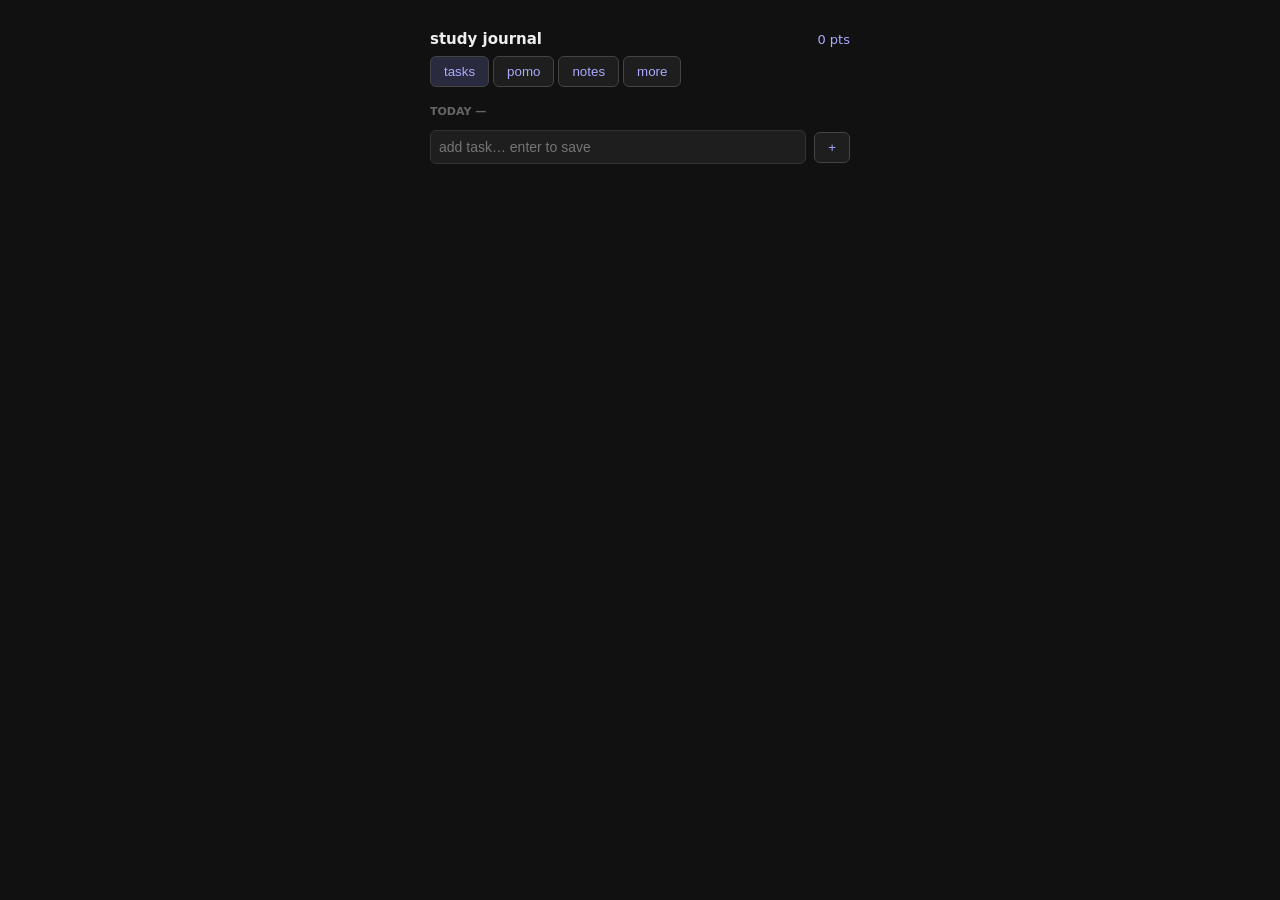
<file: index.html>
<!DOCTYPE html>
<html lang="en">
  <head>
    <meta charset="UTF-8">
    <meta name="description" content="A journal and a study tool">
    <meta name="author" content="John Said">
    <meta name="viewport" content="width=device-width,initial-scale=1">
    <title>study journal</title>
    <link rel="stylesheet" href="style.css">
  </head>
  <body>
    <div style="display:flex;justify-content:space-between;align-items:center;margin-bottom:2px">
      <b style="font-size:15px">study journal</b><span id="pts" style="color:#aaf;font-size:13px">0 pts</span>
    </div>
    <nav>
      <button class="on" onclick="go(this,'todo')">tasks</button>
      <button onclick="go(this,'pomo')">pomo</button>
      <button onclick="go(this,'notes')">notes</button>
      <button onclick="go(this,'more')">more</button>
    </nav>
    <section id="todo" class="on">
      <h3>today — <span id="gc" style="color:#6dbf6d"></span></h3>
      <div id="tl"></div>
      <div class="row" style="border:none"><input id="ti" placeholder="add task… enter to save" onkeydown="if(event.key==='Enter')addT()"><button onclick="addT()">+</button></div>
    </section>
    <section id="pomo">
      <div class="big" id="disp">25:00</div>
      <div style="display:flex;gap:8px;justify-content:center;margin-bottom:10px">
        <button id="pb" onclick="tog()">start</button><button onclick="rst()">reset</button>
      </div>
      <div class="row" style="border:none;gap:8px">
        <input id="wm" type="number" value="25" placeholder="work"><input id="bm" type="number" value="5" placeholder="break">
      </div>
      <p style="text-align:center;color:#555;font-size:12px;margin-top:8px">sessions: <b id="sc">0</b> · +15 pts each</p>
    </section>
    <section id="notes">
      <h3>quick note</h3>
      <textarea id="nt" rows="3" placeholder="Write anything…"></textarea>
      <button onclick="svN()" style="width:100%;margin-top:6px">save note</button>
      <h3>saved</h3><div id="nl"></div>
    </section>
    <section id="more" style="text-align:center;padding:28px 0;color:#444;line-height:1.9">
      <div style="font-size:22px;color:#666;margin-bottom:8px">coming soon</div>
      weekly goals · monthly goals<br>money tracker · habit streaks<br>full calendar · AI companion
    </section>
    <script>
    let pts=0,sess=0,T=[],N=[];
    let p={on:false,work:true,sas:25*60,sat:null,iv:null};
    const $=id=>document.getElementById(id), pad=n=>String(n).padStart(2,'0'), fmt=s=>pad(Math.floor(s/60))+':'+pad(s%60);
    function go(b,id){document.querySelectorAll('button').forEach(x=>x.classList.remove('on'));b.classList.add('on');document.querySelectorAll('section').forEach(s=>s.classList.remove('on'));$(id).classList.add('on')}
    function ap(n){pts+=n;$('pts').textContent=pts+' pts'}
    function rt(){$('tl').innerHTML=T.map((t,i)=>`<div class="row"><input type="checkbox"${t.d?' checked':''}onchange="ck(${i})"><span style="flex:1"class="${t.d?'out':''}">${t.t}</span><button onclick="T.splice(${i},1);rt()"style="padding:2px 7px;color:#f66">×</button></div>`).join('');$('gc').textContent=T.filter(t=>t.d).length+'/'+T.length}
    function addT(){const v=$('ti').value.trim();if(v){T.push({t:v,d:false});$('ti').value='';rt()}}
    function ck(i){T[i].d=!T[i].d;ap(T[i].d?10:-10);rt()}
    function tick(){if(!p.on)return;const r=Math.max(0,p.sas-Math.floor((Date.now()-p.sat)/1e3));$('disp').textContent=fmt(r);if(r<=0){clearInterval(p.iv);p.on=false;p.iv=null;if(p.work){sess++;$('sc').textContent=sess;ap(15)}alert(p.work?'Done! Take a break.':'Break over!');p.work=!p.work;rst()}}
    function tog(){if(p.on){clearInterval(p.iv);p.on=false;p.sas=Math.max(0,p.sas-Math.floor((Date.now()-p.sat)/1e3));$('pb').textContent='start';$('disp').classList.remove('go')}else{p.on=true;p.sat=Date.now();p.iv=setInterval(tick,500);$('pb').textContent='pause';$('disp').classList.add('go')}}
    function rst(){clearInterval(p.iv);p.on=false;p.iv=null;p.sas=(p.work?+$('wm').value:+$('bm').value)*60;$('disp').textContent=fmt(p.sas);$('disp').classList.remove('go');$('pb').textContent='start'}
    function svN(){const v=$('nt').value.trim();if(!v)return;N.unshift({d:new Date().toLocaleDateString(),t:v});$('nt').value='';$('nl').innerHTML=N.map((n,i)=>`<div class="row"style="flex-direction:column;align-items:start"><small style="color:#555">${n.d}<button onclick="N.splice(${i},1);svN()"style="padding:1px 6px;margin-left:6px;color:#f66">×</button></small><span>${n.t}</span></div>`).join('')}
    document.addEventListener('visibilitychange',()=>{if(document.visibilityState==='visible'&&p.on)tick()});
    </script>
  </body>
</html>
</file>
<file: style.css>
body{font-family:system-ui;max-width:420px;margin:30px auto;padding:0 16px;background:#111;color:#eee}
h3{color:#666;font-size:11px;text-transform:uppercase;margin:18px 0 6px}
input,textarea{width:100%;padding:8px;background:#1e1e1e;border:1px solid #333;border-radius:6px;color:#eee;font-size:14px;box-sizing:border-box}
button{padding:7px 13px;background:#1e1e1e;border:1px solid #444;border-radius:6px;color:#aaf;cursor:pointer}
button.on,button:hover{background:#2a2a3e}
.row{display:flex;gap:8px;align-items:center;padding:6px 0;border-bottom:1px solid #1e1e1e}
.out{text-decoration:line-through;opacity:.35}
.big{font-size:52px;font-weight:700;text-align:center;padding:14px 0;letter-spacing:3px;color:#555}
.big.go{color:#aaf}
nav{display:flex;gap:4px;margin:8px 0 4px}
section{display:none}
section.on{display:block}
</file>
<file: mynotebook.css>
body{font-family:system-ui;max-width:420px;margin:30px auto;padding:0 16px;background:#111;color:#eee}
h3{color:#666;font-size:11px;text-transform:uppercase;margin:18px 0 6px}
input,textarea{width:100%;padding:8px;background:#1e1e1e;border:1px solid #333;border-radius:6px;color:#eee;font-size:14px;box-sizing:border-box}
button{padding:7px 13px;background:#1e1e1e;border:1px solid #444;border-radius:6px;color:#aaf;cursor:pointer}
button.on,button:hover{background:#2a2a3e}
.row{display:flex;gap:8px;align-items:center;padding:6px 0;border-bottom:1px solid #1e1e1e}
.out{text-decoration:line-through;opacity:.35}
.big{font-size:52px;font-weight:700;text-align:center;padding:14px 0;letter-spacing:3px;color:#555}
.big.go{color:#aaf}
nav{display:flex;gap:4px;margin:8px 0 4px}
section{display:none}
section.on{display:block}
</file>
